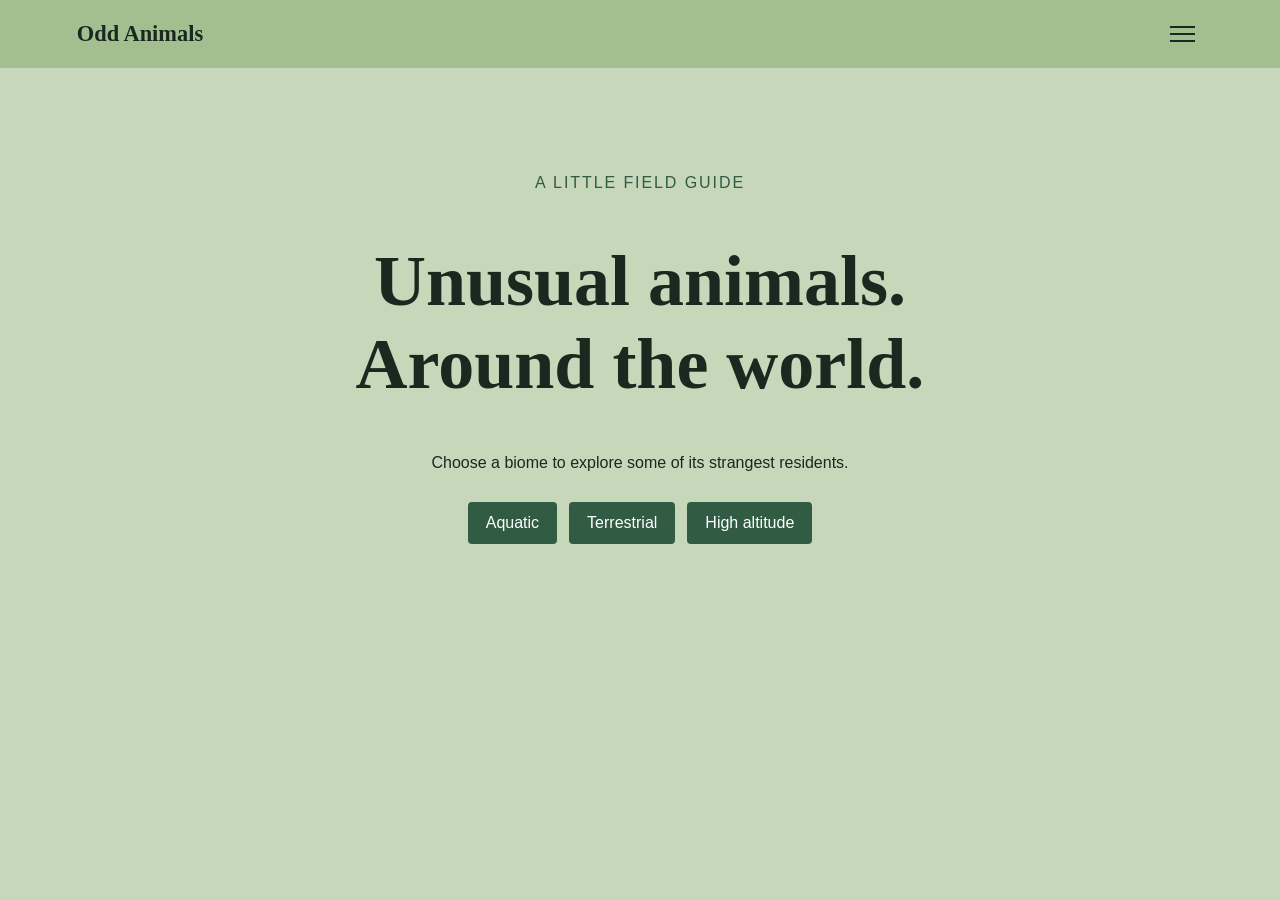
<file: index.html>
<!doctype html>
<html lang="en">
<head>
  <meta charset="UTF-8">
  <meta name="viewport" content="width=device-width, initial-scale=1">
  <title>Odd Habitats</title>
  <link rel="stylesheet" href="styles.css">
</head>
<body>
  <header class="site-header">
    <a class="logo" href="index.html">Odd Animals</a>

    <details class="menu">
      <summary aria-label="Open navigation menu">
        <span></span><span></span><span></span>
      </summary>
      <nav>
        <a href="aquatic.html">Aquatic</a>
        <a href="terrestrial.html">Terrestrial</a>
        <a href="high-altitude.html">High altitude</a>
      </nav>
    </details>
  </header>

  <main class="home">
    <p class="eyebrow">A little field guide</p>
    <h1>Unusual animals.<br>Around the world.</h1>
    <p>Choose a biome to explore some of its strangest residents.</p>

    <nav class="biome-buttons" aria-label="Choose a biome">
      <a href="aquatic.html">Aquatic</a>
      <a href="terrestrial.html">Terrestrial</a>
      <a href="high-altitude.html">High altitude</a>
    </nav>
  </main>
</body>
</html>
</file>
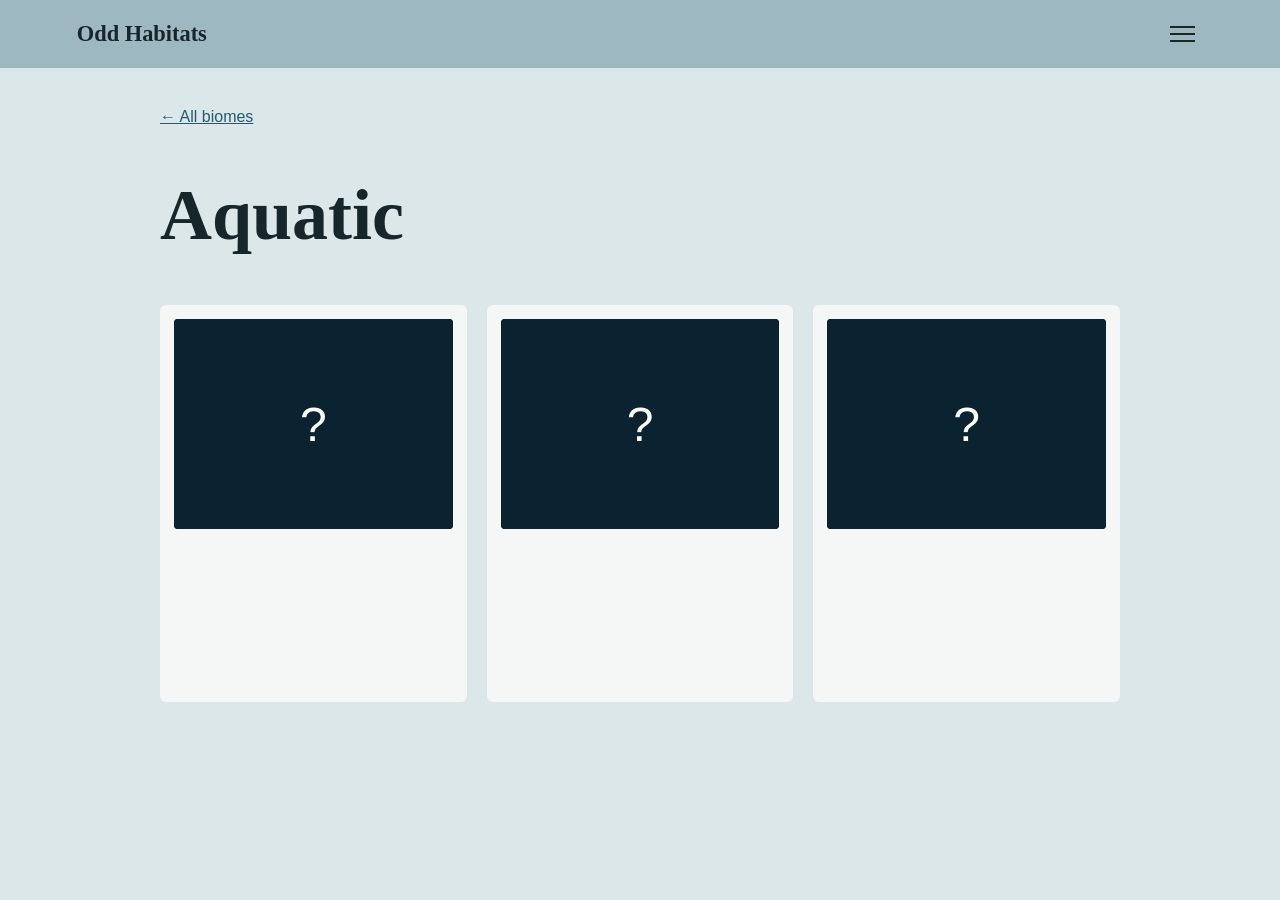
<file: aquatic.html>
<!doctype html>
<html lang="en">
<head>
  <meta charset="UTF-8">
  <meta name="viewport" content="width=device-width, initial-scale=1">
  <title>Aquatic Animals — Odd Habitats</title>
  <link rel="stylesheet" href="styles.css">
  <script src="reveal.js" defer></script>
</head>
<body class="aquatic">
  <header class="site-header">
    <a class="logo" href="index.html">Odd Habitats</a>
    <details class="menu">
      <summary aria-label="Open navigation menu">
        <span></span><span></span><span></span>
      </summary>
      <nav>
        <a href="aquatic.html">Aquatic</a>
        <a href="terrestrial.html">Terrestrial</a>
        <a href="high-altitude.html">High altitude</a>
      </nav>
    </details>
  </header>
 
  <main class="page">
    <a class="back-link" href="index.html">← All biomes</a>
    <h1>Aquatic</h1>
  
    <section class="animal-grid" aria-label="Aquatic animals">
      <article class="animal" data-wikipedia-title="Leafy seadragon">
        <div class="animal-picture">
          <img src="images/leafy-seadragon.webp" alt="Leafy seadragon underwater">
        
          <button class="reveal-button" type="button" aria-expanded="false">
            <span aria-hidden="true">?</span>
            <span class="sr-only">Reveal Leafy seadragon</span>
          </button>
        </div>
      
        <div class="animal-info">
          <h2>Leafy seadragon</h2>
          <p class="animal-summary">Loading information…</p>
          <a class="wikipedia-link" target="_blank" rel="noopener" hidden>
            Read more on Wikipedia
          </a>
        </div>
      </article>
 
      <article class="animal" data-wikipedia-title="Psychrolutidae">
        <div class="animal-picture">
          <img src="images/blobfish.webp" alt="Blobfish">
        
          <button class="reveal-button" type="button" aria-expanded="false">
            <span aria-hidden="true">?</span>
            <span class="sr-only">Reveal Blobfish</span>
          </button>
        </div>
      
        <div class="animal-info">
          <h2>Blobfish</h2>
          <p class="animal-summary">Loading information…</p>
          <a class="wikipedia-link" target="_blank" rel="noopener" hidden>
            Read more on Wikipedia
          </a>
        </div>
      </article>
    
      <article class="animal" data-wikipedia-title="Sea slug">
        <div class="animal-picture">
          <img src="images/sea-slug.webp" alt="Sea slug">
        
          <button class="reveal-button" type="button" aria-expanded="false">
            <span aria-hidden="true">?</span>
            <span class="sr-only">Reveal Sea slug</span>
          </button>
        </div>
      
        <div class="animal-info">
          <h2>Sea slug</h2>
          <p class="animal-summary">Loading information…</p>
          <a class="wikipedia-link" target="_blank" rel="noopener" hidden>
            Read more on Wikipedia
          </a>
        </div>
      </article>
    </section>
  </main>
  
  <script src="animals.js" defer></script>
</body>
</html>
</file>
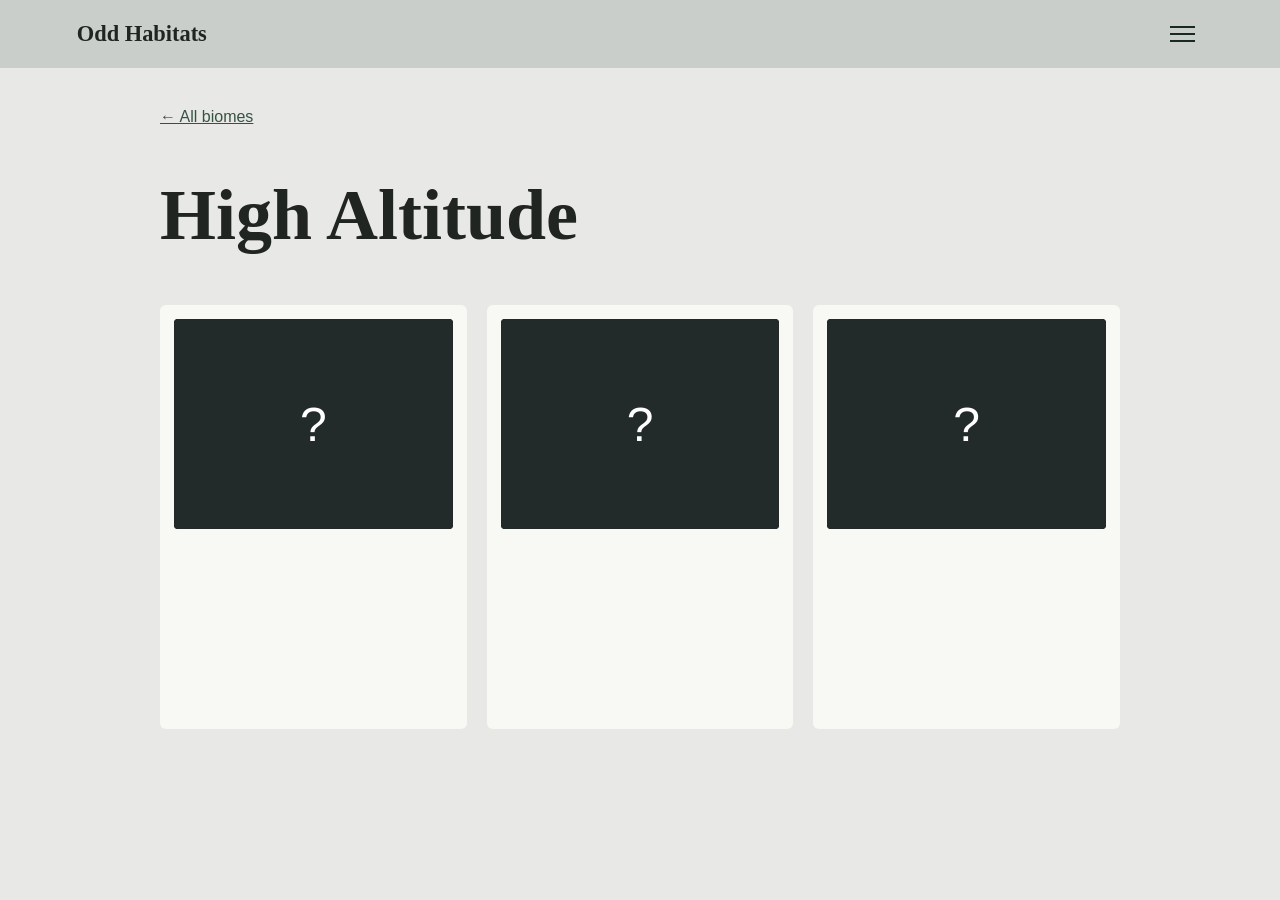
<file: high-altitude.html>
<!doctype html>
<html lang="en">
<head>
  <meta charset="UTF-8">
  <meta name="viewport" content="width=device-width, initial-scale=1">
  <title>High-Altitude Animals — Odd Habitats</title>
  <link rel="stylesheet" href="styles.css">
  <script src="reveal.js" defer></script>
</head>
<body class="high-altitude">
  <header class="site-header">
    <a class="logo" href="index.html">Odd Habitats</a>
    <details class="menu">
      <summary aria-label="Open navigation menu">
        <span></span><span></span><span></span>
      </summary>
      <nav>
        <a href="aquatic.html">Aquatic</a>
        <a href="terrestrial.html">Terrestrial</a>
        <a href="high-altitude.html">High altitude</a>
      </nav>
    </details>
  </header>


    <main class="page">
    <a class="back-link" href="index.html">← All biomes</a>
    <h1>High Altitude</h1>
  
    <section class="animal-grid" aria-label="High-altitude animals">
      <article class="animal" data-wikipedia-title="Euophrys omnisuperstes">
        <div class="animal-picture">
          <img src="images/Himalayan-jumping-spider.webp" alt="Himalayan jumping spider">
        
          <button class="reveal-button" type="button" aria-expanded="false">
            <span aria-hidden="true">?</span>
            <span class="sr-only">Reveal Himalayan jumping spider</span>
          </button>
        </div>
      
        <div class="animal-info">
          <h2>Himalayan jumping spider</h2>
          <p class="animal-summary">Loading information…</p>
          <a class="wikipedia-link" target="_blank" rel="noopener" hidden>
            Read more on Wikipedia
          </a>
        </div>
      </article>
 
      <article class="animal" data-wikipedia-title="Mountain goat">
        <div class="animal-picture">
          <img src="images/mountain-goat.webp" alt="Mountain goat">
        
          <button class="reveal-button" type="button" aria-expanded="false">
            <span aria-hidden="true">?</span>
            <span class="sr-only">Reveal Mountain goat</span>
          </button>
        </div>
      
        <div class="animal-info">
          <h2>Mountain goat</h2>
          <p class="animal-summary">Loading information…</p>
          <a class="wikipedia-link" target="_blank" rel="noopener" hidden>
            Read more on Wikipedia
          </a>
        </div>
      </article>
    
      <article class="animal" data-wikipedia-title="Wood Frog">
        <div class="animal-picture">
          <img src="images/alaskan-wood-frog.webp" alt="Wood Frog">
          <button class="reveal-button" type="button" aria-expanded="false">
            <span aria-hidden="true">?</span>
            <span class="sr-only">Reveal Wood Frog</span>
          </button>
        </div>
      
        <div class="animal-info">
          <h2>Wood Frog</h2>
          <p class="animal-summary">Loading information…</p>
          <a class="wikipedia-link" target="_blank" rel="noopener" hidden>
            Read more on Wikipedia
          </a>
        </div>
      </article>
    </section>
  </main>
  <script src="animals.js" defer></script>
  
</body>
</html>
</file>
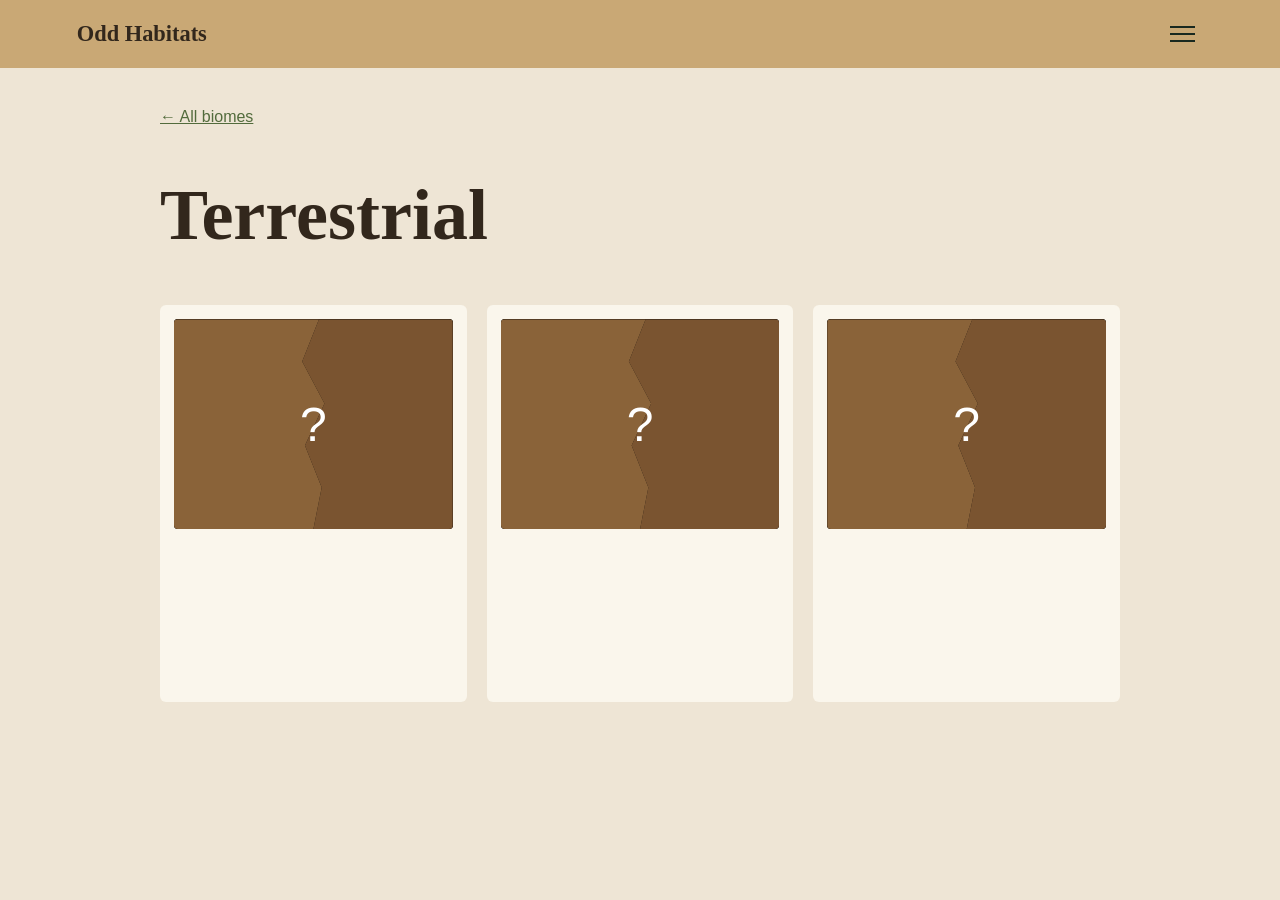
<file: terrestrial.html>
<!doctype html>
<html lang="en">
<head>
  <meta charset="UTF-8">
  <meta name="viewport" content="width=device-width, initial-scale=1">
  <title>Terrestrial Animals — Odd Habitats</title>
  <link rel="stylesheet" href="styles.css">
  <script src="reveal.js" defer></script>
</head>
<body class="terrestrial">
  <header class="site-header">
    <a class="logo" href="index.html">Odd Habitats</a>
    <details class="menu">
      <summary aria-label="Open navigation menu">
        <span></span><span></span><span></span>
      </summary>
      <nav>
        <a href="aquatic.html">Aquatic</a>
        <a href="terrestrial.html">Terrestrial</a>
        <a href="high-altitude.html">High altitude</a>
      </nav>
    </details>
  </header>

  <main class="page">
    <a class="back-link" href="index.html">← All biomes</a>
    <h1>Terrestrial</h1>

    <section class="animal-grid" aria-label="Terrestrial animals">
      <article class="animal" data-wikipedia-title="Aye-aye">
        <div class="animal-picture">
          <img src="images/aye-aye.webp" alt="Aye-aye">
        
          <button class="reveal-button" type="button" aria-expanded="false">
            <span aria-hidden="true">?</span>
            <span class="sr-only">Reveal Aye-aye</span>
          </button>
        </div>
      
        <div class="animal-info">
          <h2>Aye-aye</h2>
          <p class="animal-summary">Loading information…</p>
          <a class="wikipedia-link" target="_blank" rel="noopener" hidden>
            Read more on Wikipedia
          </a>
        </div>
      </article>
 
      <article class="animal" data-wikipedia-title="Anteater">
        <div class="animal-picture">
          <img src="images/anteater.webp" alt="Anteater">
        
          <button class="reveal-button" type="button" aria-expanded="false">
            <span aria-hidden="true">?</span>
            <span class="sr-only">Reveal Anteater</span>
          </button>
        </div>
      
        <div class="animal-info">
          <h2>Anteater</h2>
          <p class="animal-summary">Loading information…</p>
          <a class="wikipedia-link" target="_blank" rel="noopener" hidden>
            Read more on Wikipedia
          </a>
        </div>
      </article>
    
      <article class="animal" data-wikipedia-title="Texas horned lizard">
        <div class="animal-picture">
          <img src="images/texas-horned-lizard.webp" alt="Texas horned lizard">
        
          <button class="reveal-button" type="button" aria-expanded="false">
            <span aria-hidden="true">?</span>
            <span class="sr-only">Reveal Texas horned lizard</span>
          </button>
        </div>
      
        <div class="animal-info">
          <h2>Texas horned lizard</h2>
          <p class="animal-summary">Loading information…</p>
          <a class="wikipedia-link" target="_blank" rel="noopener" hidden>
            Read more on Wikipedia
          </a>
        </div>
      </article>
    </section>
  </main>
  <script src="animals.js" defer></script>

</body>
</html>
</file>
<file: styles.css>
* {
  box-sizing: border-box;
}

body {
  margin: 0;
  background: #C7D7BA;
  color: #19291f;
  font-family: Arial, sans-serif;
}

/* Biome colour themes */
body.aquatic {
  --page: #dce7e9;
  --surface: #f4f7f6;
  --ink: #17262b;
  --accent: #245b70;
  --header: #9db8c0;
}

body.terrestrial {
  --page: #eee5d5;
  --surface: #faf6ec;
  --ink: #32271c;
  --accent: #526b3c;
  --header: #c9a875;
}

body.high-altitude {
  --page: #e8e9e6;
  --surface: #f8f8f5;
  --ink: #202522;
  --accent: #365342;
  --header: #c9ceca;
}

body.aquatic,
body.terrestrial,
body.high-altitude {
  background: var(--page);
  color: var(--ink);
}

body.aquatic .site-header,
body.terrestrial .site-header,
body.high-altitude .site-header {
  background: var(--header);
}

body.aquatic .animal,
body.terrestrial .animal,
body.high-altitude .animal {
  background: var(--surface);
}

body.aquatic .biome-buttons a,
body.terrestrial .biome-buttons a,
body.high-altitude .biome-buttons a {
  background: var(--accent);
}

body.aquatic .back-link,
body.terrestrial .back-link,
body.high-altitude .back-link {
  color: var(--accent);
}



/* Layout: header, home and page structure */
.site-header {
  display: flex;
  justify-content: space-between;
  align-items: center;
  padding: 18px 6%;
  background: #a4bf8f;
}

.logo {
  color: inherit;
  font-family: Georgia, serif;
  font-size: 1.4rem;
  font-weight: bold;
  text-decoration: none;
}

.menu {
  position: relative;
}

.menu summary {
  display: grid;
  gap: 5px;
  padding: 8px;
  cursor: pointer;
  list-style: none;
}

.menu summary::-webkit-details-marker {
  display: none;
}

.menu summary span {
  width: 25px;
  height: 2px;
  background: #19291f;
}

.menu nav {
  position: absolute;
  top: 42px;
  right: 0;
  z-index: 1;
  min-width: 160px;
  padding: 8px;
  background: #fffdf7;
  box-shadow: 0 4px 12px #19291f22;
}

.menu nav a {
  display: block;
  padding: 10px;
  color: inherit;
  text-decoration: none;
}

.menu nav a:hover {
  background: #dce4d6;
}

.home {
  padding: 90px 20px;
  text-align: center;
}

.home h1,
.page h1 {
  font-family: Georgia, serif;
  font-size: clamp(2.5rem, 7vw, 4.5rem);
}

.eyebrow {
  color: #315b43;
  text-transform: uppercase;
  letter-spacing: 0.12em;
}

.biome-buttons {
  display: flex;
  justify-content: center;
  flex-wrap: wrap;
  gap: 12px;
  margin-top: 30px;
}

.biome-buttons a {
  padding: 12px 18px;
  border-radius: 4px;
  background: #315b43;
  color: white;
  text-decoration: none;
}

.page {
  max-width: 1000px;
  margin: 40px auto;
  padding: 0 20px;
}

.back-link {
  color: #315b43;
}



/* Animal cards and the "?" cover */
.animal-grid {
  display: grid;
  grid-template-columns: repeat(3, 1fr);
  gap: 20px;
}

.animal {
  padding: 14px;
  background: #fffdf7;
  border-radius: 6px;
}

.animal img {
  width: 100%;
  height: 190px;
  display: block;
  object-fit: cover;
  border-radius: 4px;
}

.animal h2 {
  font-family: Georgia, serif;
}

.animal p {
  line-height: 1.5;
}

.animal-summary {
  line-height: 1.5;
}

.wikipedia-link {
  display: inline-block;
  margin: 0 14px 12px;
  color: var(--accent, #315b43);
}

.wikipedia-link[hidden] {
  display: none;
}

.animal-picture {
  position: relative;
  height: 210px;
  overflow: hidden;
  background: #111;
  border-radius: 4px;
}

.animal-picture > img {
  width: 100%;
  height: 100%;
  display: block;
  object-fit: cover;
  opacity: 0;
}

.reveal-button {
  position: absolute;
  inset: 0;
  z-index: 2;
  display: grid;
  place-content: center;
  width: 100%;
  border: 0;
  color: white;
  background: #111;
  cursor: pointer;
  font: inherit;
  font-size: 3rem;
}

.reveal-button:focus-visible {
  outline: 3px solid #f5c66b;
  outline-offset: -5px;
}

.animal-info {
  padding: 14px;
  visibility: hidden;
  opacity: 0;
}

.animal.is-revealed .animal-info {
  visibility: visible;
  opacity: 1;
}

.animal.is-revealed .animal-picture > img {
  animation: animal-appear 600ms ease-out 700ms both;
}

.animal.is-revealed .reveal-button {
  animation: cover-clear 1400ms linear forwards;
  pointer-events: none;
}

.reveal-button span[aria-hidden] {
  position: relative;
  z-index: 1;
  transition: opacity 200ms;
}

.animal.is-revealed .reveal-button span[aria-hidden] {
  opacity: 0;
}



/* Reveal animations for each biome */
body.aquatic .reveal-button {
  --cover: #0b2230;
  background-color: var(--cover);
}

body.aquatic .reveal-button::before,
body.aquatic .reveal-button::after {
  content: "";
  position: absolute;
  left: -20%;
  width: 140%;
  height: 120%;
  top: 0;
  background: #56a9bd;
  border-radius: 50% 50% 0 0 / 14% 14% 0 0;
  transform: translateY(105%);
}

body.aquatic .reveal-button::after {
  background: #a8dbe6;
}

body.aquatic .animal.is-revealed .reveal-button::before {
  animation: wave-wash 1400ms ease-in-out 120ms forwards;
}

body.aquatic .animal.is-revealed .reveal-button::after {
  animation: wave-wash 1400ms ease-in-out forwards;
}

body.high-altitude .reveal-button {
  --cover: #222a2a;
  background-color: var(--cover);
}

body.high-altitude .reveal-button::before,
body.high-altitude .reveal-button::after {
  content: "";
  position: absolute;
  top: -10%;
  left: -140%;
  width: 130%;
  height: 65%;
  border-radius: 50%;
  background: #f4f5f1;
  filter: blur(6px);
}

body.high-altitude .reveal-button::after {
  top: 40%;
  height: 70%;
  background: #dfe4e6;
}

body.high-altitude .animal.is-revealed .reveal-button::before {
  animation: cloud-pass 1400ms ease-in-out forwards;
}

body.high-altitude .animal.is-revealed .reveal-button::after {
  animation: cloud-pass 1400ms ease-in-out 150ms forwards;
}

body.terrestrial .reveal-button {
  --cover: #211810;
  background-color: var(--cover);
}

body.terrestrial .reveal-button::before,
body.terrestrial .reveal-button::after {
  content: "";
  position: absolute;
  inset: 0;
  background: #8a6339;
}

body.terrestrial .reveal-button::before {
  clip-path: polygon(0 0, 52% 0, 46% 20%, 54% 40%, 47% 60%, 53% 80%, 50% 100%, 0 100%);
}

body.terrestrial .reveal-button::after {
  clip-path: polygon(52% 0, 100% 0, 100% 100%, 50% 100%, 53% 80%, 47% 60%, 54% 40%, 46% 20%);
  background: #7a5430;
}

body.terrestrial .animal.is-revealed .reveal-button::before {
  animation: ground-split-left 1100ms ease-in forwards;
}

body.terrestrial .animal.is-revealed .reveal-button::after {
  animation: ground-split-right 1100ms ease-in forwards;
}

.sr-only {
  position: absolute;
  width: 1px;
  height: 1px;
  padding: 0;
  margin: -1px;
  overflow: hidden;
  clip: rect(0, 0, 0, 0);
  white-space: nowrap;
  border: 0;
}



/* Keyframes, reduced motion and responsive layout */
@keyframes cover-clear {
  0%, 45% { background-color: var(--cover); }
  46%, 100% { background-color: transparent; }
}

@keyframes animal-appear {
  from { opacity: 0; transform: scale(0.92); }
  to { opacity: 1; transform: scale(1); }
}

@keyframes wave-wash {
  0% { transform: translateY(105%); }
  45% { transform: translateY(0); }
  55% { transform: translateY(0); }
  100% { transform: translateY(-110%); }
}

@keyframes cloud-pass {
  from { transform: translateX(0); }
  to { transform: translateX(200%); }
}

@keyframes ground-split-left {
  0%, 20% { transform: translateX(0); }
  5% { transform: translateX(-3px); }
  10% { transform: translateX(3px); }
  15% { transform: translateX(-3px); }
  100% { transform: translateX(-105%) rotate(-8deg); }
}

@keyframes ground-split-right {
  0%, 20% { transform: translateX(0); }
  5% { transform: translateX(3px); }
  10% { transform: translateX(-3px); }
  15% { transform: translateX(3px); }
  100% { transform: translateX(105%) rotate(8deg); }
}

@media (prefers-reduced-motion: reduce) {
  @keyframes ground-split-left {
    from { transform: translateX(0); }
    to { transform: translateX(-105%); }
  }

  @keyframes ground-split-right {
    from { transform: translateX(0); }
    to { transform: translateX(105%); }
  }
}

@media (max-width: 700px) {
  .animal-grid {
    grid-template-columns: 1fr;
  }

  .animal img {
    height: 250px;
  }
}
</file>
